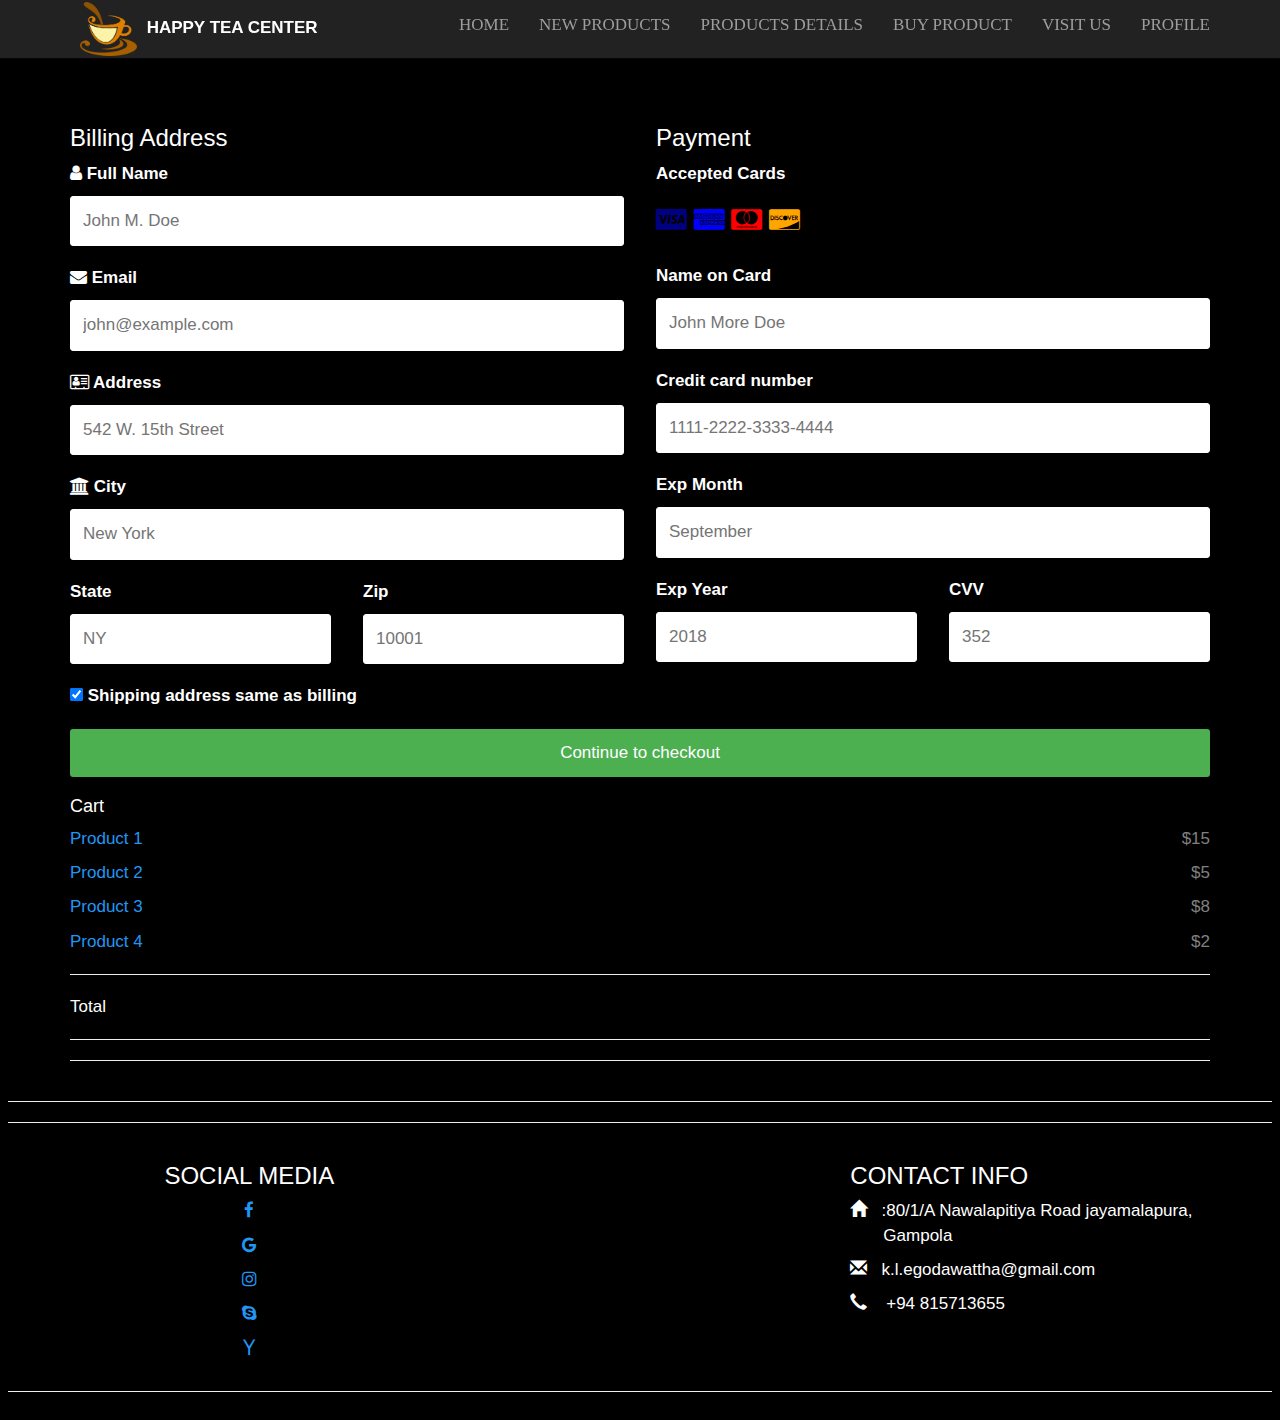
<file: buy_product.html>
<!doctype html>
<html>
<head>
<meta charset="utf-8">
<title>buyproduct</title>
	<link href="finalhome.css" rel="stylesheet">
	

</head>
<link rel="stylesheet" href="https://maxcdn.bootstrapcdn.com/bootstrap/3.4.1/css/bootstrap.min.css">

<!-- jQuery library -->
<script src="https://ajax.googleapis.com/ajax/libs/jquery/3.4.1/jquery.min.js"></script>

<!-- Latest compiled JavaScript -->
<script src="https://maxcdn.bootstrapcdn.com/bootstrap/3.4.1/js/bootstrap.min.js"></script>
	
  <meta name="viewport" content="width=device-width, initial-scale=1">
	<link rel="stylesheet" href="https://cdnjs.cloudflare.com/ajax/libs/font-awesome/4.7.0/css/font-awesome.min.css">
  <link rel="stylesheet" href="https://maxcdn.bootstrapcdn.com/bootstrap/3.4.1/css/bootstrap.min.css">
  <script src="https://ajax.googleapis.com/ajax/libs/jquery/3.4.1/jquery.min.js"></script>
  <script src="https://maxcdn.bootstrapcdn.com/bootstrap/3.4.1/js/bootstrap.min.js"></script>
<body>
	<style>
		body{
			background-color: #000000;
			box-shadow:0 5px 10px #000000;
			color: #FFFFFF;
			
		}
		</style>
	
	
	<div id="navigation" class="navbar navbar-inverse navbar-fixed-top default" role="navigation">
  <div class="container">

    <!-- Brand and toggle get grouped for better mobile display -->
    <div class="navbar-header">
      <button type="button" class="navbar-toggle" data-toggle="collapse" data-target="#bs-example-navbar-collapse-1">
        <span class="icon-bar"></span>
        <span class="icon-bar"></span>
        <span class="icon-bar"></span>
      </button>
      <a href=""><img class= "logo" src="tealogo.png" alt=""></a><b>happy tea center</b>
    </div>

	<div class="navigation">
    <div class="collapse navbar-collapse" id="bs-example-navbar-collapse-1"><nav>
      <ul class="nav navbar-nav navbar-right">
        
		<li><a href="index.html">home</a></li>
		  				<li><a href="new_product.html">New Products</a></li>
						<li><a href="product_details.html">Products Details</a></li>
						<li><a href="buy_product.html">Buy Product</a></li>
						
						<li><a href="visit_us.html">Visit Us</a></li>
		  				<li><a href="final_profile.html">Profile</a></li>
      </ul></nav>
    </div><!-- /.navbar-collapse -->
	</div>
	</div>
</div>
	
	<br><br><br><br>
	
	
<div class="row">
  <div class="col-75">
    <div class="container">
      <form action="/action_page.php">
      
        <div class="row">
          <div class="col-50">
            <h3>Billing Address</h3>
            <label for="fname"><i class="fa fa-user"></i> Full Name</label>
            <input type="text" id="fname" name="firstname" placeholder="John M. Doe">
            <label for="email"><i class="fa fa-envelope"></i> Email</label>
            <input type="text" id="email" name="email" placeholder="john@example.com">
            <label for="adr"><i class="fa fa-address-card-o"></i> Address</label>
            <input type="text" id="adr" name="address" placeholder="542 W. 15th Street">
            <label for="city"><i class="fa fa-institution"></i> City</label>
            <input type="text" id="city" name="city" placeholder="New York">

            <div class="row">
              <div class="col-50">
                <label for="state">State</label>
                <input type="text" id="state" name="state" placeholder="NY">
              </div>
              <div class="col-50">
                <label for="zip">Zip</label>
                <input type="text" id="zip" name="zip" placeholder="10001">
              </div>
            </div>
          </div>

          <div class="col-50">
            <h3>Payment</h3>
            <label for="fname">Accepted Cards</label>
            <div class="icon-container">
              <i class="fa fa-cc-visa" style="color:navy;"></i>
              <i class="fa fa-cc-amex" style="color:blue;"></i>
              <i class="fa fa-cc-mastercard" style="color:red;"></i>
              <i class="fa fa-cc-discover" style="color:orange;"></i>
            </div>
            <label for="cname">Name on Card</label>
            <input type="text" id="cname" name="cardname" placeholder="John More Doe">
            <label for="ccnum">Credit card number</label>
            <input type="text" id="ccnum" name="cardnumber" placeholder="1111-2222-3333-4444">
            <label for="expmonth">Exp Month</label>
            <input type="text" id="expmonth" name="expmonth" placeholder="September">
            <div class="row">
              <div class="col-50">
                <label for="expyear">Exp Year</label>
                <input type="text" id="expyear" name="expyear" placeholder="2018">
              </div>
              <div class="col-50">
                <label for="cvv">CVV</label>
                <input type="text" id="cvv" name="cvv" placeholder="352">
              </div>
            </div>
          </div>
          
        </div>
        <label>
          <input type="checkbox" checked="checked" name="sameadr"> Shipping address same as billing
        </label>
        <input type="submit" value="Continue to checkout" class="btn">
      </form>
    </div>
  </div>
  <div class="col-25">
    <div class="container">
      <h4>Cart <span class="price" style="color:black"><i class="fa fa-shopping-cart"></i> <b>4</b></span></h4>
      <p><a href="#">Product 1</a> <span class="price">$15</span></p>
      <p><a href="#">Product 2</a> <span class="price">$5</span></p>
      <p><a href="#">Product 3</a> <span class="price">$8</span></p>
      <p><a href="#">Product 4</a> <span class="price">$2</span></p>
      <hr>
      <p>Total <span class="price" style="color:black"><b>$30</b></span></p><hr><hr>
    </div>
  </div>
</div>

	  <style>
		  @media (max-width: 800px) {
  .row {
    flex-direction: column-reverse;
  }
  .col-25 {
    margin-bottom: 20px;
  }
}
		  
		  
body {
  font-family: Arial;
  font-size: 17px;
  padding: 8px;
}

* {
  box-sizing: border-box;
}

.row {
  display: -ms-flexbox; /* IE10 */
  display: flex;
  -ms-flex-wrap: wrap; /* IE10 */
  flex-wrap: wrap;
  margin: 0 -16px;
}

.col-25 {
  -ms-flex: 25%; /* IE10 */
  flex: 25%;
}

.col-50 {
  -ms-flex: 50%; /* IE10 */
  flex: 50%;
}

.col-75 {
  -ms-flex: 75%; /* IE10 */
  flex: 75%;
}

.col-25,
.col-50,
.col-75 {
  padding: 0 16px;
}

.container {
  background-color:
  padding: 5px 20px 15px 20px;
 
}

input[type=text] {
  width: 100%;
  margin-bottom: 20px;
  padding: 12px;
  border: 1px solid ;
  border-radius: 3px;
}

label {
  margin-bottom: 10px;
  display: block;
}

.icon-container {
  margin-bottom: 20px;
  padding: 7px 0;
  font-size: 24px;
}

.btn {
  background-color: #4CAF50;
  color: white;
  padding: 12px;
  margin: 10px 0;
  border: none;
  width: 100%;
  border-radius: 3px;
  cursor: pointer;
  font-size: 17px;
}

.btn:hover {
  background-color: #45a049;
}

a {
  color: #2196F3;
}

 {
  border: 1px solid lightgrey;
}

span.price {
  float: right;
  color: grey;
}
		  </style>
	  
	  
	  
</body>
	
			
			<hr><hr>
<div class="container">
  <div class="row">
    <div class="col-sm-4">
	
      <h3 align="center">SOCIAL MEDIA</h3>
		<div class="center-block" align="center">
      <p><a href="#" class="fa fa-facebook"></a></p>
	
		<p><a href="#" class="fa fa-google"></a></p>
		
		
		<p><a href="#" class="fa fa-instagram"></a></p>
		<p><a href="#" class="fa fa-skype"></a></p>
		<p><a href="#" class="fa fa-yahoo"></a></p>
		</div>
		
	 </div>
    <div class="col-sm-4">
		
      <h3 align="center"></h3>
      <p></p>
      
    </div>
	   <div class="col-sm-4">
		
      <h3>CONTACT INFO</h3>
      <p><span class="glyphicon glyphicon-home"></span>	&nbsp;&nbsp;:80/1/A Nawalapitiya Road jayamalapura, 	&nbsp;&nbsp;&nbsp;&nbsp;&nbsp;&nbsp;&nbsp;Gampola</p>
		   <p><span class="glyphicon glyphicon-envelope"></span>&nbsp;&nbsp;&nbsp;k.l.egodawattha@gmail.com</p>
		   <p><span class="glyphicon glyphicon-earphone"></span>&nbsp;&nbsp;&nbsp; +94 815713655</p>
     
    </div>
  </div>
</div>
	<hr>
</html>
</file>
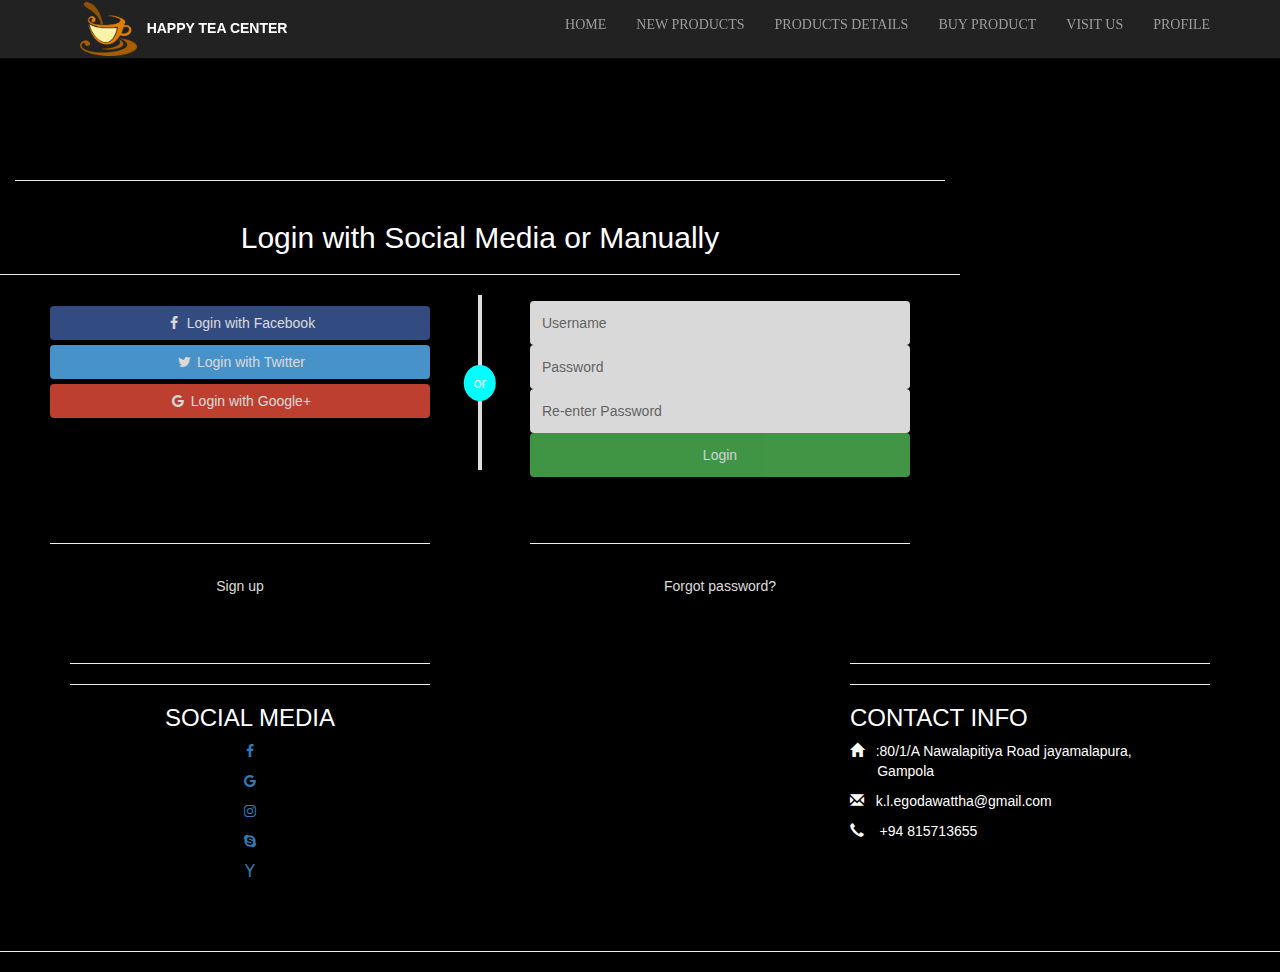
<file: final_profile.html>
<!doctype html>
<html>
<head>
	
	<meta name="viewport" content="width=device-width, initial-scale=1">
<link rel="stylesheet" href="https://cdnjs.cloudflare.com/ajax/libs/font-awesome/4.7.0/css/font-awesome.min.css">
<meta charset="utf-8">
<title>profile</title>
	<link href="finalhome.css" rel="stylesheet">
	<meta name="viewport" content="width=device-width, initial-scale=1">
<link rel="stylesheet" href="https://cdnjs.cloudflare.com/ajax/libs/font-awesome/4.7.0/css/font-awesome.min.css">
	
	
	
	
	
	
	<style>
body {
  font-family: Arial, Helvetica, sans-serif;
}

* {
  box-sizing: border-box;
}

/* style the container */
..col-md-9 {
  position: relative;
  border-radius: 5px;
  background-color: #f2f2f2;
  padding: 20px 0 30px 0;
} 

/* style inputs and link buttons */
input,
.btn {
  width: 100%;
  padding: 12px;
  border: none;
  border-radius: 4px;
  margin: 5px 0;
  opacity: 0.85;
  display: inline-block;
  font-size: 17px;
  line-height: 20px;
  text-decoration: none; /* remove underline from anchors */
}

input:hover,
.btn:hover {
  opacity: 1;
}

/* add appropriate colors to fb, twitter and google buttons */
.fb {
  background-color: #3B5998;
  color: white;
}

.twitter {
  background-color: #55ACEE;
  color: white;
}

.google {
  background-color: #dd4b39;
  color: white;
}

/* style the submit button */
input[type=submit] {
  background-color: #4CAF50;
  color:aliceblue;
  cursor: pointer;
}

input[type=submit]:hover {
  background-color: #45a049;
}

/* Two-column layout */
.col {
  float: left;
  width: 50%;
  margin: auto;
  padding: 0 50px;
  margin-top: 6px;
}

/* Clear floats after the columns */
.row:after {
  content: "";
  display: table;
  clear: both;
}

/* vertical line */
.vl {
  position: absolute;
  left: 50%;
  transform: translate(-50%);
  border: 2px solid #ddd;
  height: 175px;
}

/* text inside the vertical line */
.vl-innertext {
  position: absolute;
  top: 50%;
  transform: translate(-50%, -50%);
  background-color:aqua;
  border: 1px solid # #E9B9B9;
  border-radius: 50%;
  padding: 8px 10px;
}

/* hide some text on medium and large screens */
.hide-md-lg {
  display: none;
}

/* bottom container */
.col-md-9 {
  text-align: center;
  background-color: #666;
  border-radius: 0px 0px 4px 4px;
}

/* Responsive layout - when the screen is less than 650px wide, make the two columns stack on top of each other instead of next to each other */
@media screen and (max-width: 650px) {
  .col {
    width: 100%;
    margin-top: 0;
  }
  /* hide the vertical line */
  .vl {
    display: none;
  }
  /* show the hidden text on small screens */
  .hide-md-lg {
    display: block;
    text-align: center;
  }
}
</style>
</head>
<link rel="stylesheet" href="https://maxcdn.bootstrapcdn.com/bootstrap/3.4.1/css/bootstrap.min.css">

<!-- jQuery library -->
<script src="https://ajax.googleapis.com/ajax/libs/jquery/3.4.1/jquery.min.js"></script>

<!-- Latest compiled JavaScript -->
<script src="https://maxcdn.bootstrapcdn.com/bootstrap/3.4.1/js/bootstrap.min.js"></script>
	
  <meta name="viewport" content="width=device-width, initial-scale=1">
	<link rel="stylesheet" href="https://cdnjs.cloudflare.com/ajax/libs/font-awesome/4.7.0/css/font-awesome.min.css">
  <link rel="stylesheet" href="https://maxcdn.bootstrapcdn.com/bootstrap/3.4.1/css/bootstrap.min.css">
  <script src="https://ajax.googleapis.com/ajax/libs/jquery/3.4.1/jquery.min.js"></script>
  <script src="https://maxcdn.bootstrapcdn.com/bootstrap/3.4.1/js/bootstrap.min.js"></script>
<body>
	<style>
		body{
			background-color: #000000;
			box-shadow:0 5px 10px #000000;
			color: #FFFFFF;
			
		}
		</style>
	
	
	<div id="navigation" class="navbar navbar-inverse navbar-fixed-top default" role="navigation">
  <div class="container">

    <!-- Brand and toggle get grouped for better mobile display -->
    <div class="navbar-header">
      <button type="button" class="navbar-toggle" data-toggle="collapse" data-target="#bs-example-navbar-collapse-1">
        <span class="icon-bar"></span>
        <span class="icon-bar"></span>
        <span class="icon-bar"></span>
      </button>
      <a href=""><img class= "logo" src="tealogo.png" alt=""></a><b>happy tea center</b>
    </div>

	<div class="navigation">
    <div class="collapse navbar-collapse" id="bs-example-navbar-collapse-1"><nav>
      <ul class="nav navbar-nav navbar-right">
        
		<li><a href="index.html">home</a></li>
		  				<li><a href="new_product.html">New Products</a></li>
						<li><a href="product_details.html">Products Details</a></li>
						<li><a href="buy_product.html">Buy Product</a></li>
						
						<li><a href="visit_us.html">Visit Us</a></li>
		  				<li><a href="final_profile.html">Profile</a></li>
		  
      </ul></nav>
    </div><!-- /.navbar-collapse -->
	</div>
	</div>
</div>
	
	<br><br><br><br><br><br><br><br>
	

<div class="container col-md-9"><hr>
  <form action="/action_page.php">
    <div class="row" align="center">
      <h2 style="text-align:center">Login with Social Media or Manually</h2><hr>
      <div class="vl">
        <span class="vl-innertext">or</span>
      </div>

      <div class="col" align="center">
        <a href="#" class="fb btn">
          <i class="fa fa-facebook fa-fw"></i> Login with Facebook
         </a>
        <a href="#" class="twitter btn">
          <i class="fa fa-twitter fa-fw"></i> Login with Twitter
        </a>
        <a href="#" class="google btn"><i class="fa fa-google fa-fw">
          </i> Login with Google+
        </a>
      </div>

      <div class="col" align="center">
        <div class="hide-md-lg">
          <p>Or sign in manually:</p>
        </div>

        <input type="text" name="username" placeholder="Username">
        <input type="password" name="password" placeholder="Password">
		  <input type="password" name="repassword" placeholder="Re-enter Password">
        <input type="submit" value="Login">
      </div>
      <br>
    </div>
  </form>
</div>
	<p>
		
	</p>

<div class="bottom-container col-md-9">
  <div class="row">
    <div class="col"><hr>
      <a href="#" style="color:white" class="btn">Sign up</a>
    </div>
    <div class="col"><hr>
      <a href="#" style="color:white" class="btn">Forgot password?</a>
    </div>
  </div>
</div>	
	<style>
		.col-md-9
		{
			background:#000000
		}
		</style>
	
	
</body>
				
			
<div class="container">
  <div class="row">
    <div class="col-sm-4">
	<hr><hr>
      <h3 align="center">SOCIAL MEDIA</h3>
		<div class="center-block" align="center">
      <p><a href="#" class="fa fa-facebook"></a></p>
	
		<p><a href="#" class="fa fa-google"></a></p>
		
		
		<p><a href="#" class="fa fa-instagram"></a></p>
		<p><a href="#" class="fa fa-skype"></a></p>
		<p><a href="#" class="fa fa-yahoo"></a></p>
		</div>
		
	 </div>
    <div class="col-sm-4">
		
      <h3 align="center"></h3>
      <p></p>
      
    </div>
	   <div class="col-sm-4">
		<hr><hr>
      <h3>CONTACT INFO</h3>
      <p><span class="glyphicon glyphicon-home"></span>	&nbsp;&nbsp;:80/1/A Nawalapitiya Road jayamalapura, 	&nbsp;&nbsp;&nbsp;&nbsp;&nbsp;&nbsp;&nbsp;Gampola</p>
		   <p><span class="glyphicon glyphicon-envelope"></span>&nbsp;&nbsp;&nbsp;k.l.egodawattha@gmail.com</p>
		   <p><span class="glyphicon glyphicon-earphone"></span>&nbsp;&nbsp;&nbsp; +94 815713655</p>
     
    </div>
  </div>
</div>
	<hr>
</html>
</file>
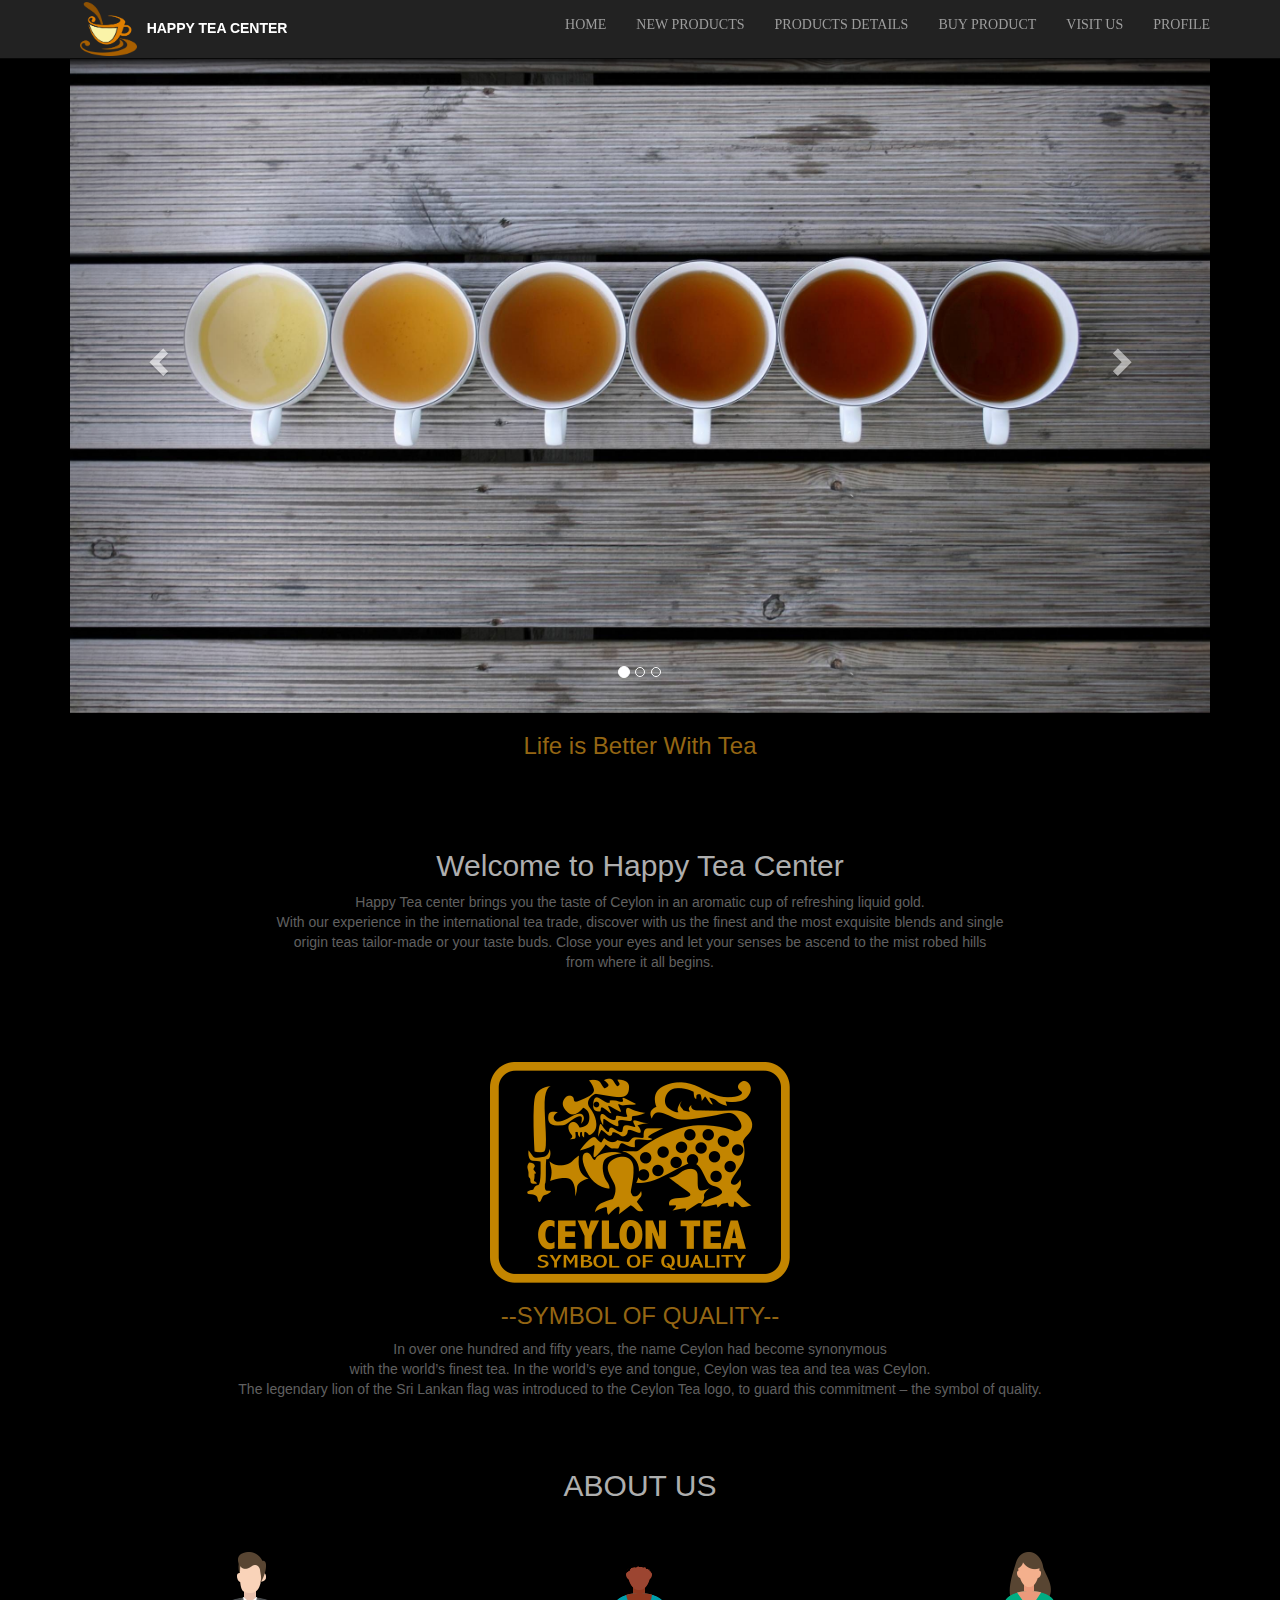
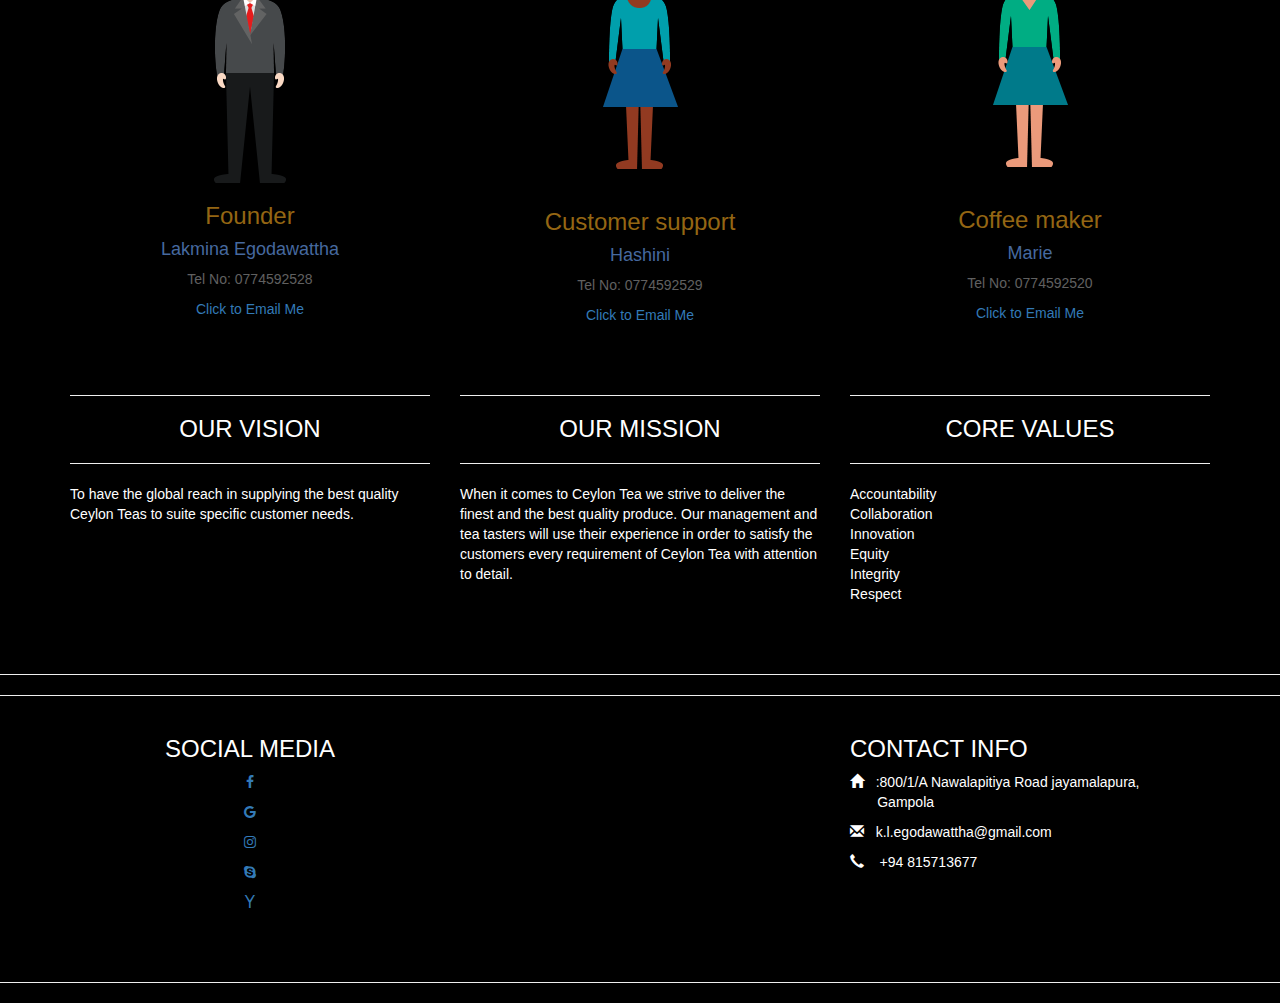
<file: homefinal.html>
<!doctype html>
<html>
<head>
<meta charset="utf-8">
<title>home</title>
	<link href="finalhome.css" rel="stylesheet">
</head>
<!-- Latest compiled and minified CSS -->
<link rel="stylesheet" href="https://maxcdn.bootstrapcdn.com/bootstrap/3.4.1/css/bootstrap.min.css">

<!-- jQuery library -->
<script src="https://ajax.googleapis.com/ajax/libs/jquery/3.4.1/jquery.min.js"></script>

<!-- Latest compiled JavaScript -->
<script src="https://maxcdn.bootstrapcdn.com/bootstrap/3.4.1/js/bootstrap.min.js"></script>
	
  <meta name="viewport" content="width=device-width, initial-scale=1">
	<link rel="stylesheet" href="https://cdnjs.cloudflare.com/ajax/libs/font-awesome/4.7.0/css/font-awesome.min.css">
  <link rel="stylesheet" href="https://maxcdn.bootstrapcdn.com/bootstrap/3.4.1/css/bootstrap.min.css">
  <script src="https://ajax.googleapis.com/ajax/libs/jquery/3.4.1/jquery.min.js"></script>
  <script src="https://maxcdn.bootstrapcdn.com/bootstrap/3.4.1/js/bootstrap.min.js"></script>
	
	
	
<body>
	
	<style>
		body{
			background-color: #000000;
			box-shadow:0 5px 10px #000000;
			color: #FFFFFF;
			
		}
		</style>
	
	
	<div id="navigation" class="navbar navbar-inverse navbar-fixed-top default" role="navigation">
  <div class="container">

    <!-- Brand and toggle get grouped for better mobile display -->
    <div class="navbar-header">
      <button type="button" class="navbar-toggle" data-toggle="collapse" data-target="#bs-example-navbar-collapse-1">
        <span class="icon-bar"></span>
        <span class="icon-bar"></span>
        <span class="icon-bar"></span>
      </button>
      <a href=""><img class= "logo" src="tealogo.png" alt=""></a><b>happy tea center</b>
    </div>

	<div class="navigation">
    <div class="collapse navbar-collapse" id="bs-example-navbar-collapse-1"><nav>
      <ul class="nav navbar-nav navbar-right">
        
		<li><a href="">home</a></li>
		  				<li><a href="new_product.html">New Products</a></li>
						<li><a href="product_details.html">Products Details</a></li>
						<li><a href="buy_product.html">Buy Product</a></li>
						
						<li><a href="visit_us.html">Visit Us</a></li>
		  				<li><a href="final_profile.html">Profile</a></li>
      </ul></nav>
    </div><!-- /.navbar-collapse -->
	</div>

  </div>
</div>


	<div class="container">
  
  <div id="myCarousel" class="carousel slide" data-ride="carousel">
    <!-- Indicators -->
    <ol class="carousel-indicators">
      <li data-target="#myCarousel" data-slide-to="0" class="active"></li>
      <li data-target="#myCarousel" data-slide-to="1"></li>
      <li data-target="#myCarousel" data-slide-to="2"></li>
	
    </ol>

    <!-- Wrapper for slides -->
    <div class="carousel-inner">
      <div class="item active">
        <img src="home3.jpg" alt="Los Angeles" style="width:100%;">
      </div>

      <div class="item">
        <img src="chinese-tea-cup.jpg" alt="Chicago" style="width:100%;">
      </div>
    
      <div class="item">
        <img src="1558852.jpg" alt="New york" style="width:100%;">
      </div>
    </div>
	
	 

    <!-- Left and right controls -->
    <a class="left carousel-control" href="#myCarousel" data-slide="prev">
      <span class="glyphicon glyphicon-chevron-left"></span>
      <span class="sr-only">Previous</span>
    </a>
    <a class="right carousel-control" href="#myCarousel" data-slide="next">
      <span class="glyphicon glyphicon-chevron-right"></span>
      <span class="sr-only">Next</span>
    </a>
  </div>
</div>
	
	  <h3 class="text-center">Life is Better With Tea</h3>
	  <br>
	  <br>
	  <br>
	  <h2 class="text-center"> Welcome to Happy Tea Center</h2>
	  <p class="text-center"> Happy Tea center brings you the taste of Ceylon in an aromatic cup of refreshing liquid gold.<br> With our experience in the international tea trade, discover with us the finest and the most exquisite blends and single<br> origin teas tailor-made or your taste buds. Close your eyes and let your senses be ascend to the mist robed hills <br>from where it all begins. </p>
	  <br><br>
	  <br><br>
	  
		  <img src="Ceylon_Tea_logo.png" alt="" class="center-block" height="" width="">
	  <h3 class="text-center">--SYMBOL OF QUALITY--</h3>
	   <p class="text-center"> In over one hundred and fifty years, the name Ceylon had become synonymous <br>with the world’s finest tea. In the world’s eye and tongue, Ceylon was tea and tea was Ceylon.<br> The legendary lion of the Sri Lankan flag was introduced to the Ceylon Tea logo, to guard this commitment – the symbol of quality.</p>
	  <br><br>
	  <h2 class="text-center">ABOUT US</h2>
	  <br><br>
	  
	  
	  
	
	 
	<div class="container">
  <div class="row">
    <div class="col-sm-4">
		 <img src="list0-1.png" alt="" class="center-block">
      <h3 class="text-center">Founder</h3>
		<h4 class="text-center">Lakmina Egodawattha</h4>
      <p class="text-center">Tel No: 0774592528</p>
      <p class="text-center"><a href="k.l.egodawattha@gmail.com">Click to Email Me</a> </p>
    </div>
    <div class="col-sm-4">
		<img src="list0-0.png" alt="" class="center-block"><br>
      <h3 class="text-center">Customer support</h3>
		<h4 class="text-center">Hashini</h4>
      <p class="text-center">Tel No: 0774592529</p>
		<p class="text-center"><a href="k.l.egodawattha@gmail.com">Click to Email Me</a> </p>
		
     
    </div>
    <div class="col-sm-4">
		<img src="list0-2.png" alt="" class="center-block"><br>
      <h3 class="text-center">Coffee maker</h3> 
		<h4 class="text-center">Marie</h4>
      <p class="text-center">Tel No: 0774592520</p>
      <p class="text-center"><a href="k.l.egodawattha@gmail.com">Click to Email Me</a> </p>
    </div>
  </div>
</div>

	
	<div class="container">
  <div class="row">
    <div class="col-sm-4">
	<hr>
      <h3 align="center">OUR VISION</h3><hr>
      <p>To have the global reach in supplying the best quality Ceylon Teas to suite specific customer needs.</p>
		
	 </div>
    <div class="col-sm-4">
		<hr>
      <h3 align="center">OUR MISSION</h3> <hr>
      <p>When it comes to Ceylon Tea we strive to deliver the finest and the best quality produce. Our management and tea tasters will use their experience in order to satisfy the customers every requirement of Ceylon Tea with attention to detail.</p>
      
    </div>
	   <div class="col-sm-4">
		<hr>
      <h3 align="center">CORE VALUES</h3> <hr>
      <p>Accountability<br>Collaboration<br>Innovation<br>Equity<br>Integrity<br>Respect</p>
      
    </div>
  </div>
</div>

	
  
</body>
		
			<hr><hr>
<div class="container">
  <div class="row">
    <div class="col-sm-4">
	
      <h3 align="center">SOCIAL MEDIA</h3>
		<div class="center-block" align="center">
      <p><a href="#" class="fa fa-facebook"></a></p>
	
		<p><a href="#" class="fa fa-google"></a></p>
		
		
		<p><a href="#" class="fa fa-instagram"></a></p>
		<p><a href="#" class="fa fa-skype"></a></p>
		<p><a href="#" class="fa fa-yahoo"></a></p>
		</div>
		
	 </div>
    <div class="col-sm-4">
		
      <h3 align="center"></h3>
      <p></p>
      
    </div>
	   <div class="col-sm-4">
		
      <h3>CONTACT INFO</h3>
      <p><span class="glyphicon glyphicon-home"></span>	&nbsp;&nbsp;:800/1/A Nawalapitiya Road jayamalapura, 	&nbsp;&nbsp;&nbsp;&nbsp;&nbsp;&nbsp;&nbsp;Gampola</p>
		   <p><span class="glyphicon glyphicon-envelope"></span>&nbsp;&nbsp;&nbsp;k.l.egodawattha@gmail.com</p>
		   <p><span class="glyphicon glyphicon-earphone"></span>&nbsp;&nbsp;&nbsp; +94 815713677</p>
     
    </div>
  </div>
</div>
	<hr>
		
</html>
</file>
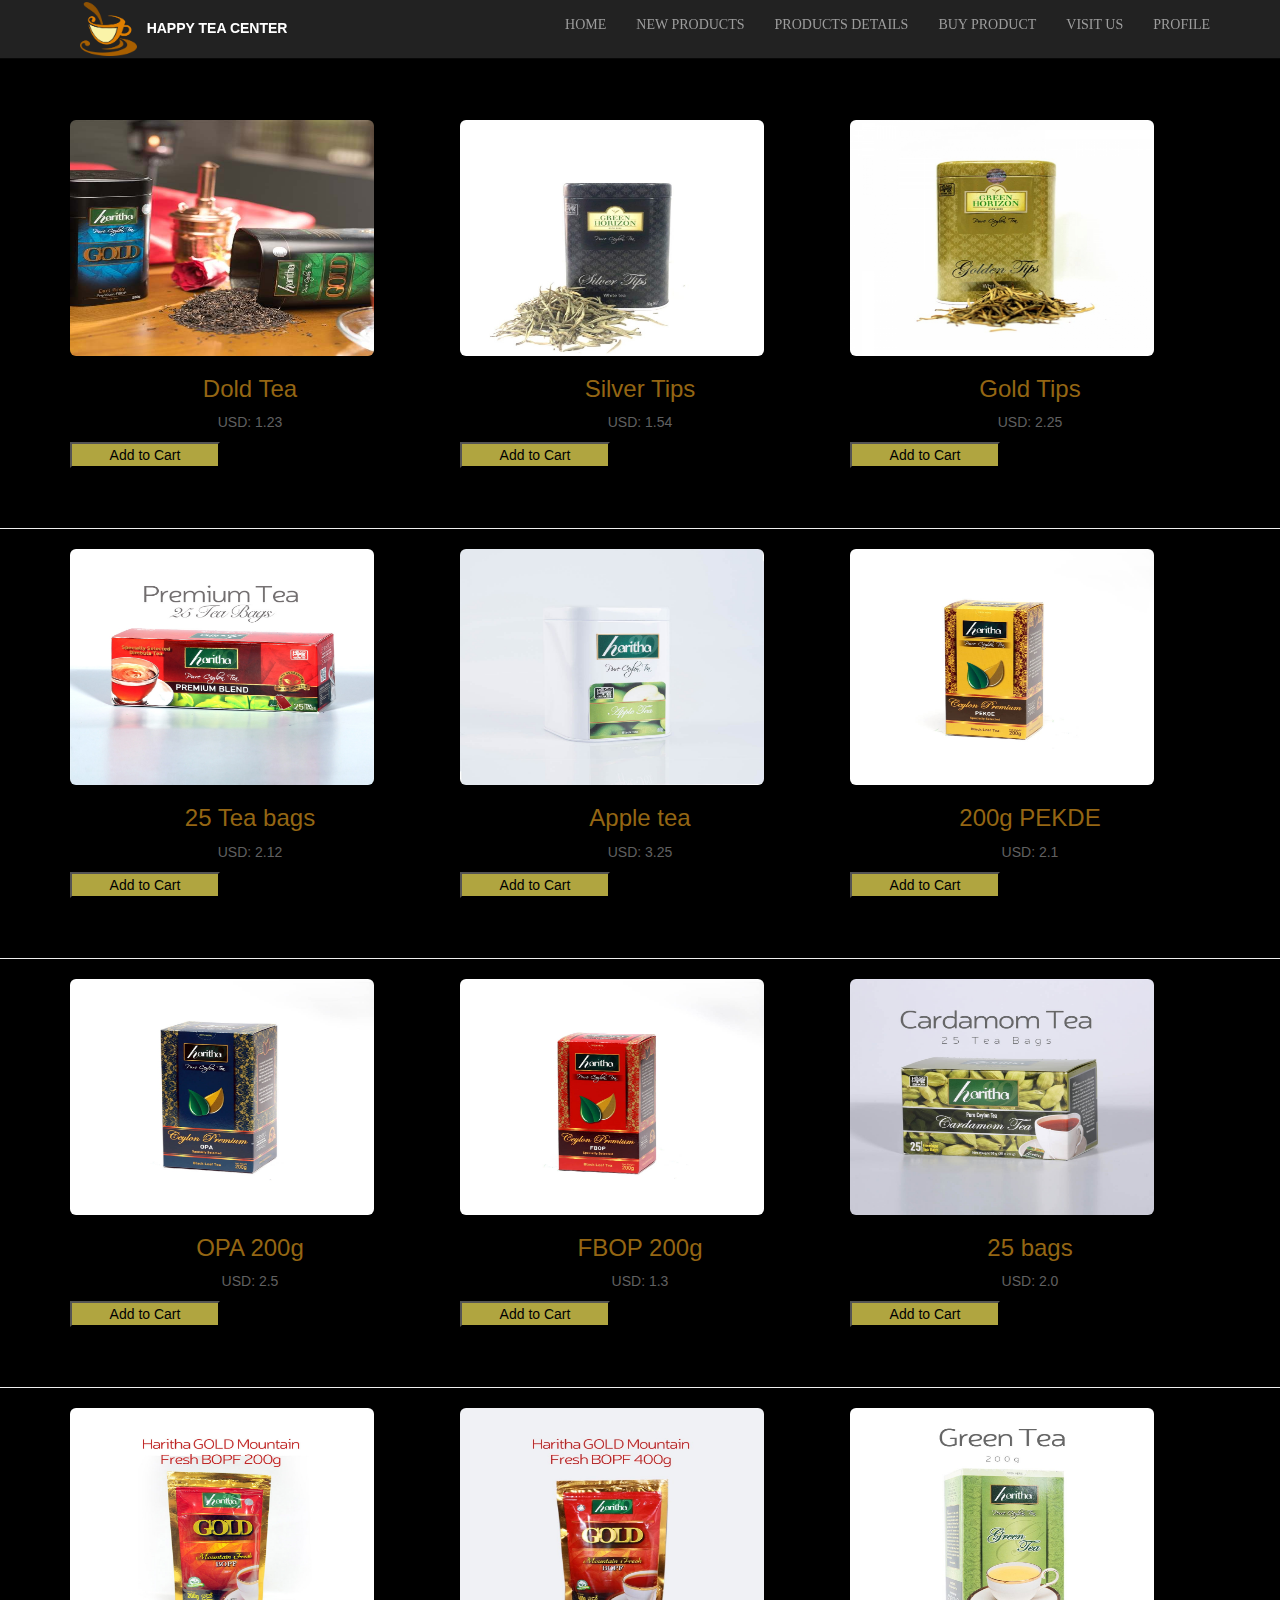
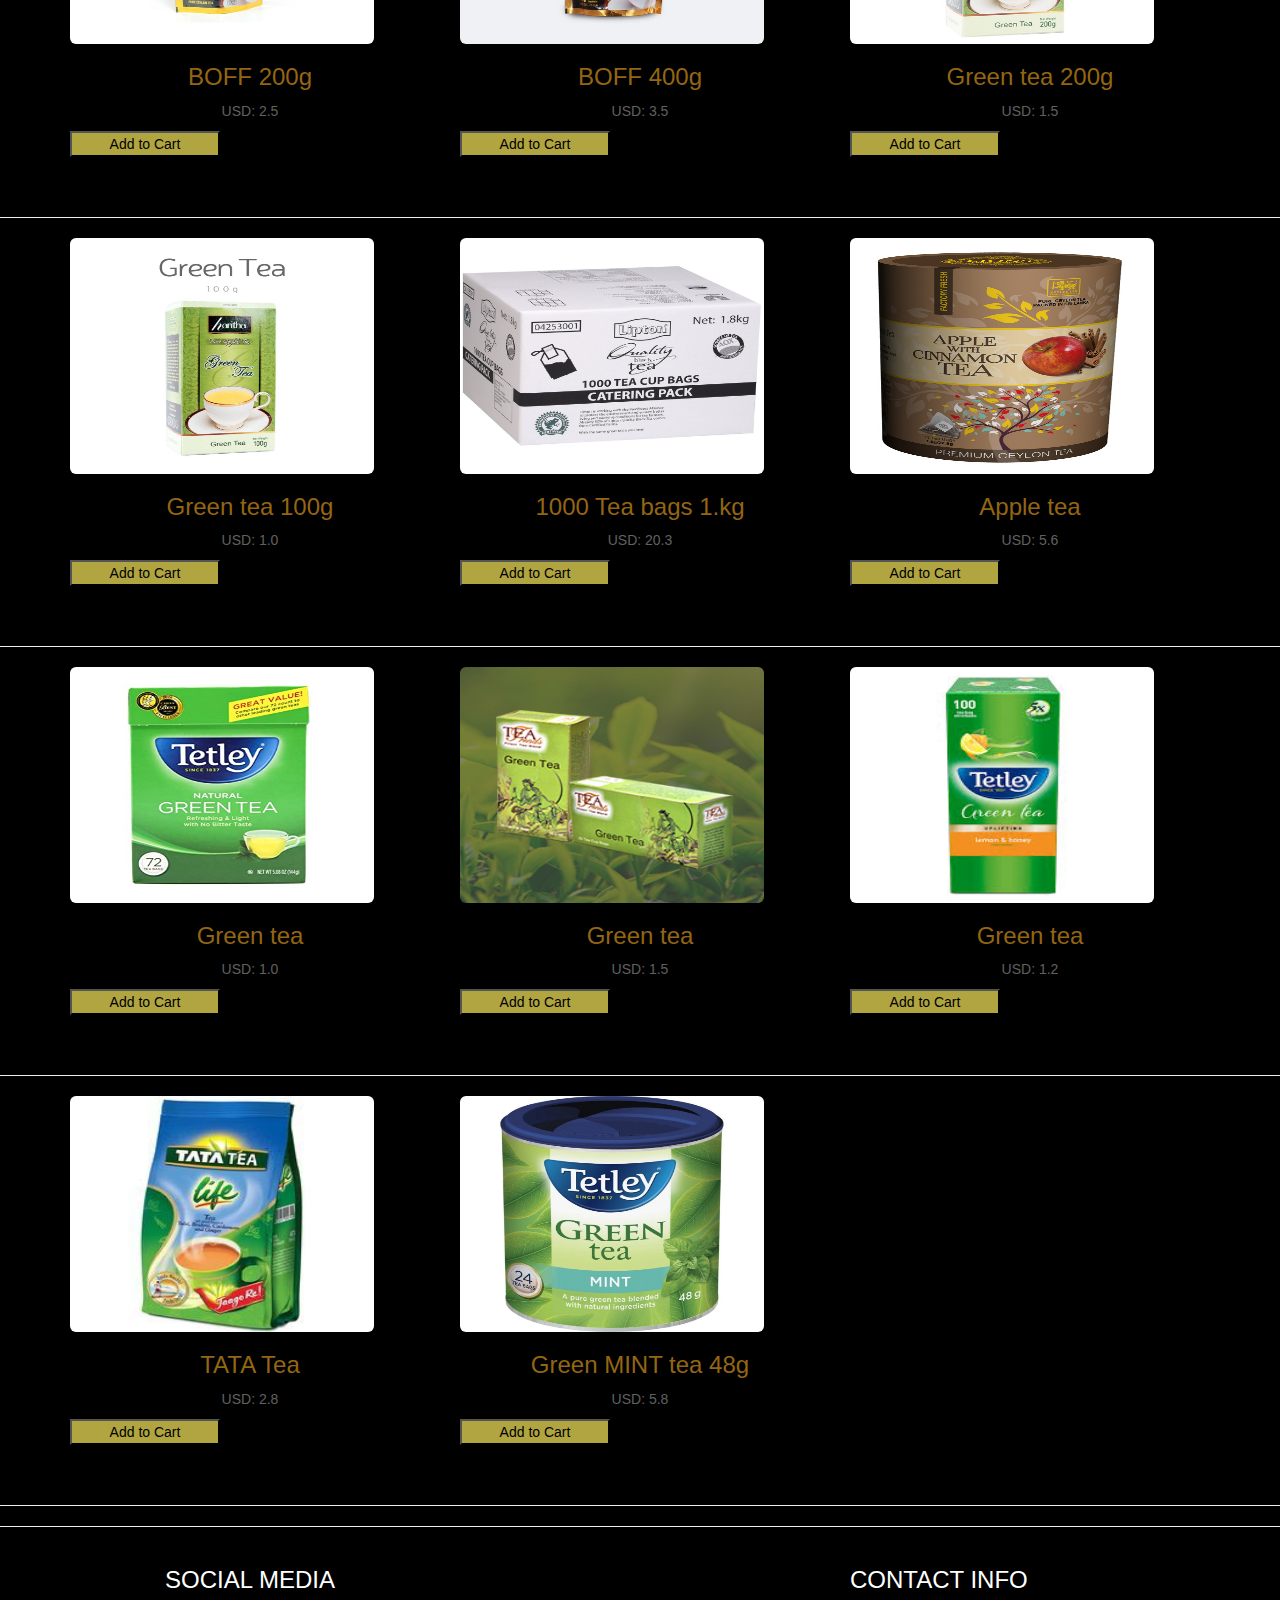
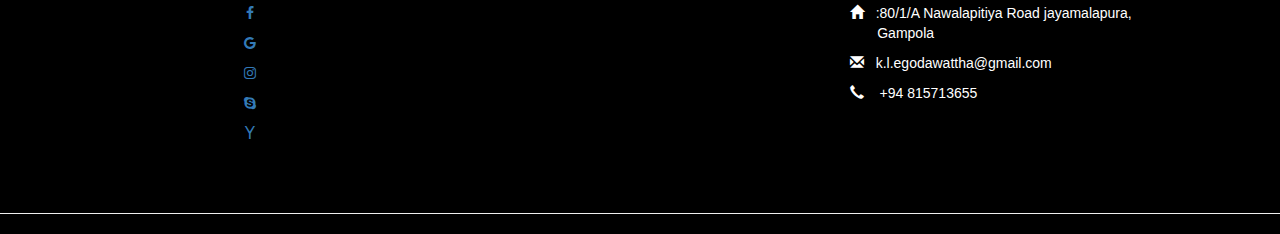
<file: product_details.html>
<!doctype html>
<html>
<head>
	
<meta charset="utf-8">
<title>productdetails</title>
	<link href="finalhome.css" rel="stylesheet">
</head>
<link rel="stylesheet" href="https://maxcdn.bootstrapcdn.com/bootstrap/3.4.1/css/bootstrap.min.css">

<!-- jQuery library -->
<script src="https://ajax.googleapis.com/ajax/libs/jquery/3.4.1/jquery.min.js"></script>

<!-- Latest compiled JavaScript -->
<script src="https://maxcdn.bootstrapcdn.com/bootstrap/3.4.1/js/bootstrap.min.js"></script>
	
  <meta name="viewport" content="width=device-width, initial-scale=1">
	<link rel="stylesheet" href="https://cdnjs.cloudflare.com/ajax/libs/font-awesome/4.7.0/css/font-awesome.min.css">
  <link rel="stylesheet" href="https://maxcdn.bootstrapcdn.com/bootstrap/3.4.1/css/bootstrap.min.css">
  <script src="https://ajax.googleapis.com/ajax/libs/jquery/3.4.1/jquery.min.js"></script>
  <script src="https://maxcdn.bootstrapcdn.com/bootstrap/3.4.1/js/bootstrap.min.js"></script>
<body>
	
	<style>
		body{
			background-color: #000000;
			box-shadow:0 5px 10px #000000;
			color: #FFFFFF;
			
		}
		</style>
	
	
	<div id="navigation" class="navbar navbar-inverse navbar-fixed-top default" role="navigation">
  <div class="container">

    <!-- Brand and toggle get grouped for better mobile display -->
    <div class="navbar-header">
      <button type="button" class="navbar-toggle" data-toggle="collapse" data-target="#bs-example-navbar-collapse-1">
        <span class="icon-bar"></span>
        <span class="icon-bar"></span>
        <span class="icon-bar"></span>
      </button>
      <a href=""><img class= "logo" src="tealogo.png" alt=""></a><b>happy tea center</b>
    </div>

	<div class="navigation">
    <div class="collapse navbar-collapse" id="bs-example-navbar-collapse-1"><nav>
      <ul class="nav navbar-nav navbar-right">
        
		<li><a href="index.html">home</a></li>
		  				<li><a href="new_product.html">New Products</a></li>
						<li><a href="product_details.html">Products Details</a></li>
						<li><a href="buy_product.html">Buy Product</a></li>
						
						<li><a href="visit_us.html">Visit Us</a></li>
		  				<li><a href="final_profile.html">Profile</a></li>
      </ul></nav>
    </div><!-- /.navbar-collapse -->
	</div>
	</div>
</div>
	 
	  <style>
		  .col-md-5
		  {
			  color:#000000;
			  align-content: center;
			  background: #B0A540
		  }
	</style>
	  
	  <br> <br> <br> <br> <br> <br>
	  
	  
	  	<div class="container">
  <div class="row">
    <div class="col-sm-4">
		 <img src="tea phot/1.jpg" class="img-rounded" alt="" width="304" height="236">
      <h3 class="text-center">Dold Tea</h3>
		<p class="text-center">USD: 1.23</p>
		
		<p align="center"><button class="col-md-5">Add to Cart</button></p>
		
    
    </div>
    <div class="col-sm-4">
		 <img src="tea phot/2.jpg" class="img-rounded" alt="" width="304" height="236">
      <h3 class="text-center">Silver Tips</h3>
      <p class="text-center">USD: 1.54</p>
		<p align="center"><button class="col-md-5">Add to Cart</button></p>
		
     
    </div>
    <div class="col-sm-4">
		<img src="tea phot/3.jpg" class="img-rounded" alt="" width="304" height="236">
      <h3 class="text-center">Gold Tips</h3> 
		
      <p class="text-center">USD: 2.25</p>
      <p align="center"><button class="col-md-5">Add to Cart</button></p>
    </div>
  </div>
</div>
	
	
	
	<hr>
	
	
	
	  	<div class="container">
  <div class="row">
    <div class="col-sm-4">
		  <img src="tea phot/4.jpg" class="img-rounded" alt="" width="304" height="236">
      <h3 class="text-center">25 Tea bags</h3>
		
      <p class="text-center">USD: 2.12</p>
		<p align="center"><button class="col-md-5">Add to Cart</button></p>
     
    </div>
    <div class="col-sm-4">
		 <img src="tea phot/5.jfif" class="img-rounded" alt="" width="304" height="236">
      <h3 class="text-center">Apple tea</h3>
		
      <p class="text-center">USD: 3.25</p>
		<p align="center"><button class="col-md-5">Add to Cart</button></p>
		
     
    </div>
    <div class="col-sm-4">
		
		  <img src="tea phot/6.jfif" class="img-rounded" alt="" width="304" height="236">
      <h3 class="text-center">200g PEKDE</h3> 
		
      <p class="text-center">USD: 2.1</p>
     <p align="center"><button class="col-md-5">Add to Cart</button></p>
    </div>
  </div>
</div>
	<hr>
	
	
	  	<div class="container">
  <div class="row">
    <div class="col-sm-4">
		   <img src="tea phot/7.jfif" class="img-rounded" alt="" width="304" height="236">
      <h3 class="text-center">OPA 200g</h3>
		
      <p class="text-center">USD: 2.5</p>
     <p align="center"><button class="col-md-5">Add to Cart</button></p>
    </div>
    <div class="col-sm-4">
		 <img src="tea phot/8.jfif" class="img-rounded" alt="" width="304" height="236">
      <h3 class="text-center">FBOP 200g</h3>
		
      <p class="text-center">USD: 1.3</p>
		<p align="center"><button class="col-md-5">Add to Cart</button></p>
		
     
    </div>
    <div class="col-sm-4">
		<img src="tea phot/9.jfif" class="img-rounded" alt="" width="304" height="236">
      <h3 class="text-center">25 bags</h3> 
		
      <p class="text-center">USD: 2.0</p>
    <p align="center"><button class="col-md-5">Add to Cart</button></p>
    </div>
  </div>
</div>
	
	<hr>
	
	  	<div class="container">
  <div class="row">
    <div class="col-sm-4">
		 <img src="tea phot/10.jpg" class="img-rounded" alt="" width="304" height="236">
      <h3 class="text-center">BOFF 200g</h3>
		
      <p class="text-center">USD: 2.5</p>
     <p align="center"><button class="col-md-5">Add to Cart</button></p>
    </div>
    <div class="col-sm-4">
		 <img src="tea phot/11.jpg" class="img-rounded" alt="" width="304" height="236">
      <h3 class="text-center">BOFF 400g</h3>
		
      <p class="text-center">USD: 3.5</p>
		<p align="center"><button class="col-md-5">Add to Cart</button></p>
		
     
    </div>
    <div class="col-sm-4">
		 <img src="tea phot/12.jfif" class="img-rounded" alt="" width="304" height="236">
      <h3 class="text-center">Green tea 200g</h3> 
		
      <p class="text-center">USD: 1.5</p>
     <p align="center"><button class="col-md-5">Add to Cart</button></p>
    </div>
  </div>
</div>
	
	<hr>
	
	  	<div class="container">
  <div class="row">
    <div class="col-sm-4">
		<img src="tea phot/13.jfif" class="img-rounded" alt="" width="304" height="236">
      <h3 class="text-center">Green tea 100g</h3>
		
      <p class="text-center">USD: 1.0</p>
     <p align="center"><button class="col-md-5">Add to Cart</button></p>
    </div>
    <div class="col-sm-4">
		 <img src="14.jpg" class="img-rounded" alt="" width="304" height="236">
      <h3 class="text-center">1000 Tea bags 1.kg</h3>
	
      <p class="text-center">USD: 20.3</p>
	<p align="center"><button class="col-md-5">Add to Cart</button></p>
		
     
    </div>
    <div class="col-sm-4">
		 <img src="tea phot/15.jpg" class="img-rounded" alt="" width="304" height="236">
      <h3 class="text-center">Apple tea</h3> 
		
      <p class="text-center">USD: 5.6</p>
    <p align="center"><button class="col-md-5">Add to Cart</button></p>
    </div>
  </div>
</div>
	<hr>
	
	
	  	<div class="container">
  <div class="row">
    <div class="col-sm-4">
		  <img src="tea phot/14.jpg" class="img-rounded" alt="" width="304" height="236">
      <h3 class="text-center">Green tea</h3>
	
      <p class="text-center">USD: 1.0</p>
      <p align="center"><button class="col-md-5">Add to Cart</button></p>
    </div>
    <div class="col-sm-4">
		 <img src="tea phot/16.jpg" class="img-rounded" alt="" width="304" height="236">
      <h3 class="text-center">Green tea</h3>
	
      <p class="text-center">USD: 1.5</p>
		<p align="center"><button class="col-md-5">Add to Cart</button></p>
		
     
    </div>
    <div class="col-sm-4">
		<img src="tea phot/17.jfif" class="img-rounded" alt="" width="304" height="236">
      <h3 class="text-center">Green tea</h3> 
		
      <p class="text-center">USD: 1.2</p>
      <p align="center"><button class="col-md-5">Add to Cart</button></p>
    </div>
  </div>
</div>
	
	<hr>
	
	  	<div class="container">
  <div class="row">
    <div class="col-sm-4">
		<img src="tea phot/18.jpg" class="img-rounded" alt="" width="304" height="236">
      <h3 class="text-center">TATA Tea</h3>
		
      <p class="text-center">USD: 2.8</p>
    <p align="center"><button class="col-md-5">Add to Cart</button></p>
    </div>
    <div class="col-sm-4">
		 <img src="tea phot/19.webp" class="img-rounded" alt="" width="304" height="236">
      <h3 class="text-center">Green MINT tea 48g</h3>
		
      <p class="text-center">USD: 5.8</p>
		<p align="center"><button class="col-md-5">Add to Cart</button></p>
		
    </div>
   
  </div>
</div>
</body>
			
			<hr><hr>
<div class="container">
  <div class="row">
    <div class="col-sm-4">
	
      <h3 align="center">SOCIAL MEDIA</h3>
		<div class="center-block" align="center">
      <p><a href="#" class="fa fa-facebook"></a></p>
	
		<p><a href="#" class="fa fa-google"></a></p>
		
		
		<p><a href="#" class="fa fa-instagram"></a></p>
		<p><a href="#" class="fa fa-skype"></a></p>
		<p><a href="#" class="fa fa-yahoo"></a></p>
		</div>
		
	 </div>
    <div class="col-sm-4">
		
      <h3 align="center"></h3>
      <p></p>
      
    </div>
	   <div class="col-sm-4">
		
      <h3>CONTACT INFO</h3>
      <p><span class="glyphicon glyphicon-home"></span>	&nbsp;&nbsp;:80/1/A Nawalapitiya Road jayamalapura, 	&nbsp;&nbsp;&nbsp;&nbsp;&nbsp;&nbsp;&nbsp;Gampola</p>
		   <p><span class="glyphicon glyphicon-envelope"></span>&nbsp;&nbsp;&nbsp;k.l.egodawattha@gmail.com</p>
		   <p><span class="glyphicon glyphicon-earphone"></span>&nbsp;&nbsp;&nbsp; +94 815713655</p>
     
    </div>
  </div>
</div>
	<hr>
</html>
</file>
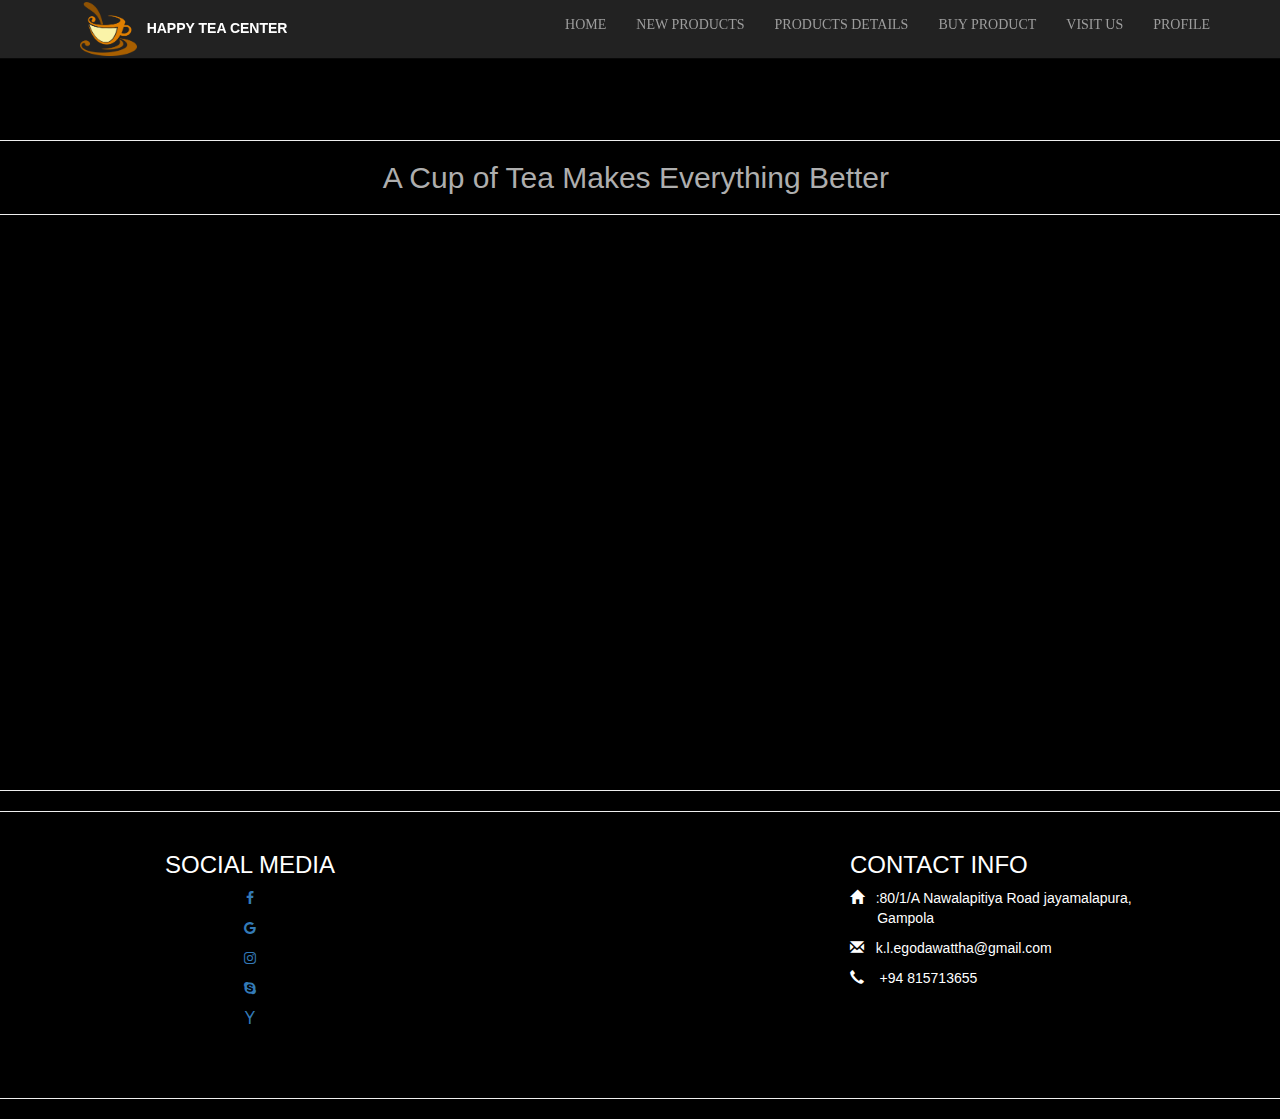
<file: visit_us.html>
<!doctype html>
<html>
<head>
	<style>
       /* Set the size of the div element that contains the map */
      #map {
        height: 400px;  /* The height is 400 pixels */
        width: 100%;  /* The width is the width of the web page */
       }
    </style>
<meta charset="utf-8">
<title>visit_us</title>
	<link href="finalhome.css" rel="stylesheet">
</head>
<link rel="stylesheet" href="https://maxcdn.bootstrapcdn.com/bootstrap/3.4.1/css/bootstrap.min.css">

<!-- jQuery library -->
<script src="https://ajax.googleapis.com/ajax/libs/jquery/3.4.1/jquery.min.js"></script>

<!-- Latest compiled JavaScript -->
<script src="https://maxcdn.bootstrapcdn.com/bootstrap/3.4.1/js/bootstrap.min.js"></script>
	
  <meta name="viewport" content="width=device-width, initial-scale=1">
	<link rel="stylesheet" href="https://cdnjs.cloudflare.com/ajax/libs/font-awesome/4.7.0/css/font-awesome.min.css">
  <link rel="stylesheet" href="https://maxcdn.bootstrapcdn.com/bootstrap/3.4.1/css/bootstrap.min.css">
  <script src="https://ajax.googleapis.com/ajax/libs/jquery/3.4.1/jquery.min.js"></script>
  <script src="https://maxcdn.bootstrapcdn.com/bootstrap/3.4.1/js/bootstrap.min.js"></script>
<body>
	
	
	<style>
		body{
			background-color: #000000;
			box-shadow:0 5px 10px #000000;
			color: #FFFFFF;
			
		}
		</style>
	
	
	<div id="navigation" class="navbar navbar-inverse navbar-fixed-top default" role="navigation">
  <div class="container">

    <!-- Brand and toggle get grouped for better mobile display -->
    <div class="navbar-header">
      <button type="button" class="navbar-toggle" data-toggle="collapse" data-target="#bs-example-navbar-collapse-1">
        <span class="icon-bar"></span>
        <span class="icon-bar"></span>
        <span class="icon-bar"></span>
      </button>
      <a href=""><img class= "logo" src="tealogo.png" alt=""></a><b>happy tea center</b>
    </div>

	<div class="navigation">
    <div class="collapse navbar-collapse" id="bs-example-navbar-collapse-1"><nav>
      <ul class="nav navbar-nav navbar-right">
        
		<li><a href="index.html">home</a></li>
		  				<li><a href="new_product.html">New Products</a></li>
						<li><a href="product_details.html">Products Details</a></li>
						<li><a href="buy_product.html">Buy Product</a></li>
						
						<li><a href="visit_us.html">Visit Us</a></li>
		  				<li><a href="final_profile.html">Profile</a></li>
      </ul></nav>
    </div><!-- /.navbar-collapse -->
	</div>
	</div>
</div>
	
	 <br><br><br>
	  <br><br><br><hr>
	   <h2 class="text-center">A Cup of Tea Makes Everything Better&nbsp;</h2>
	   <hr>
	<br><br><br>
	  
	
	
	<br>
	
    
   <iframe src="https://www.google.com/maps/embed?pb=!1m18!1m12!1m3!1d543.5543084943341!2d80.56686300254863!3d7.143999882771844!2m3!1f0!2f0!3f0!3m2!1i1024!2i768!4f13.1!3m3!1m2!1s0x3ae371be3f2e1225%3A0x1a4d138745bea318!2sJayamalapura%2011th%20Ln!5e0!3m2!1sen!2slk!4v1585742573456!5m2!1sen!2slk" width="600" height="450" frameborder="0" style="border:0;" allowfullscreen="" aria-hidden="false" tabindex="0"></iframe>
   
	
	
	
	  
</body>
				<hr><hr>
<div class="container">
  <div class="row">
    <div class="col-sm-4">
	
      <h3 align="center">SOCIAL MEDIA</h3>
		<div class="center-block" align="center">
      <p><a href="#" class="fa fa-facebook"></a></p>
	
		<p><a href="#" class="fa fa-google"></a></p>
		
		
		<p><a href="#" class="fa fa-instagram"></a></p>
		<p><a href="#" class="fa fa-skype"></a></p>
		<p><a href="#" class="fa fa-yahoo"></a></p>
		</div>
		
	 </div>
    <div class="col-sm-4">
		
      <h3 align="center"></h3>
      <p></p>
      
    </div>
	   <div class="col-sm-4">
		
      <h3>CONTACT INFO</h3>
      <p><span class="glyphicon glyphicon-home"></span>	&nbsp;&nbsp;:80/1/A Nawalapitiya Road jayamalapura, 	&nbsp;&nbsp;&nbsp;&nbsp;&nbsp;&nbsp;&nbsp;Gampola</p>
		   <p><span class="glyphicon glyphicon-envelope"></span>&nbsp;&nbsp;&nbsp;k.l.egodawattha@gmail.com</p>
		   <p><span class="glyphicon glyphicon-earphone"></span>&nbsp;&nbsp;&nbsp; +94 815713655</p>
     
    </div>
  </div>
</div>
	<hr>
</html>
</file>
<file: finalhome.css>
@charset "utf-8";
/* CSS Document */

.logo
{
	height: 58px;
	padding: 2px 10px;
	
}

li a
{
	color: #B57D18;
	font-family:Baskerville, "Palatino Linotype", Palatino, "Century Schoolbook L", "Times New Roman", "serif"
}
.photosi
{
		margin:0px;
		border: 0px;
		padding: 7px;
}
.heading
{
	font-size: 100;
}
.navbar
{
	box-shadow: 0 5px 10px #000000;
	text-transform: uppercase;
	
}

.container{
	padding: 0 20px 0 20px;
}

.row{
	margin-bottom:40px;
}
section.gray {
	background-color: #f5f5f5;
}
.col-md-6 {
		margin-bottom: 30px;
	}
h2.text-center
{
	color: #AEAEAE
}

h3.text-center
{
	color:#946613
}
p.text-center
{
	color: #606060
}
h4.text-center
{
	color: #46699F
}

h3
{
	color: #E88B8D
}
.datalist
{
	width: 100%;
    padding: 8px;
    border: 1px solid #ccc;
    border-radius: 4px;
    box-sizing: border-box;
    resize: vertical;
	   width: 75%;
}
</file>
